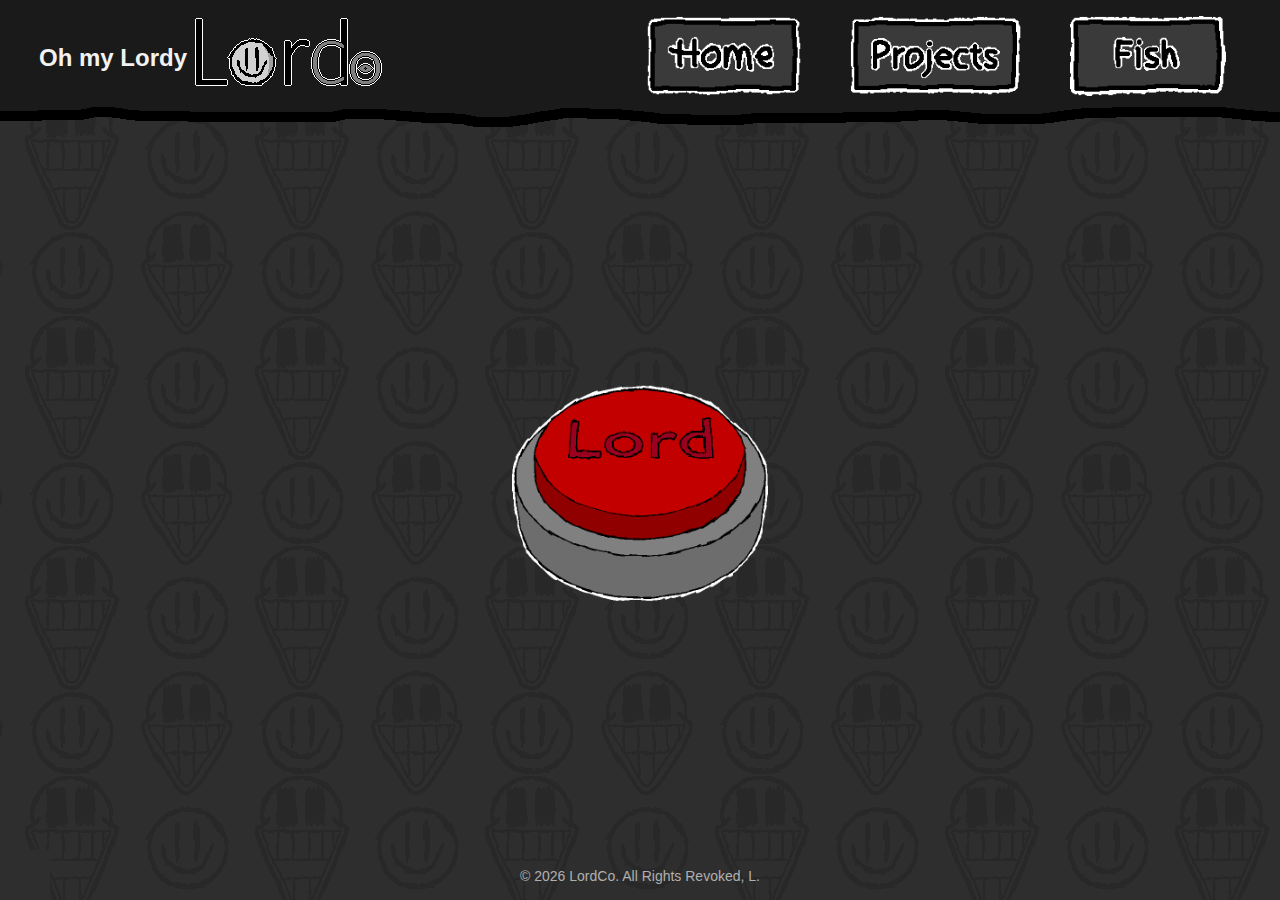
<file: annoy/index.html>
<!DOCTYPE html>
<html lang="en">
<head>
    <meta charset="UTF-8" />
    <meta name="viewport" content="width=device-width, initial-scale=1.0" />
    <title>Lord Button</title>
    <link rel="stylesheet" href="/css/style.css">
    <link rel="shortcut icon" href="/webicon.png" type="image/png">
    <script src="/js/template.js"></script>
    <script src="/js/notif.js"></script>
</head>
<body>

    <div id="header"></div>

    <main>
        <button class="lord-button" id="lordbutton">
            <img src="./lordbutton.png" alt="Red Button that says Lord on the top">
        </button>

        <button class="hidden-check" id="checkb"></button>
    </main>
    
    <div id="footer"></div>

</body>
</html>
</file>
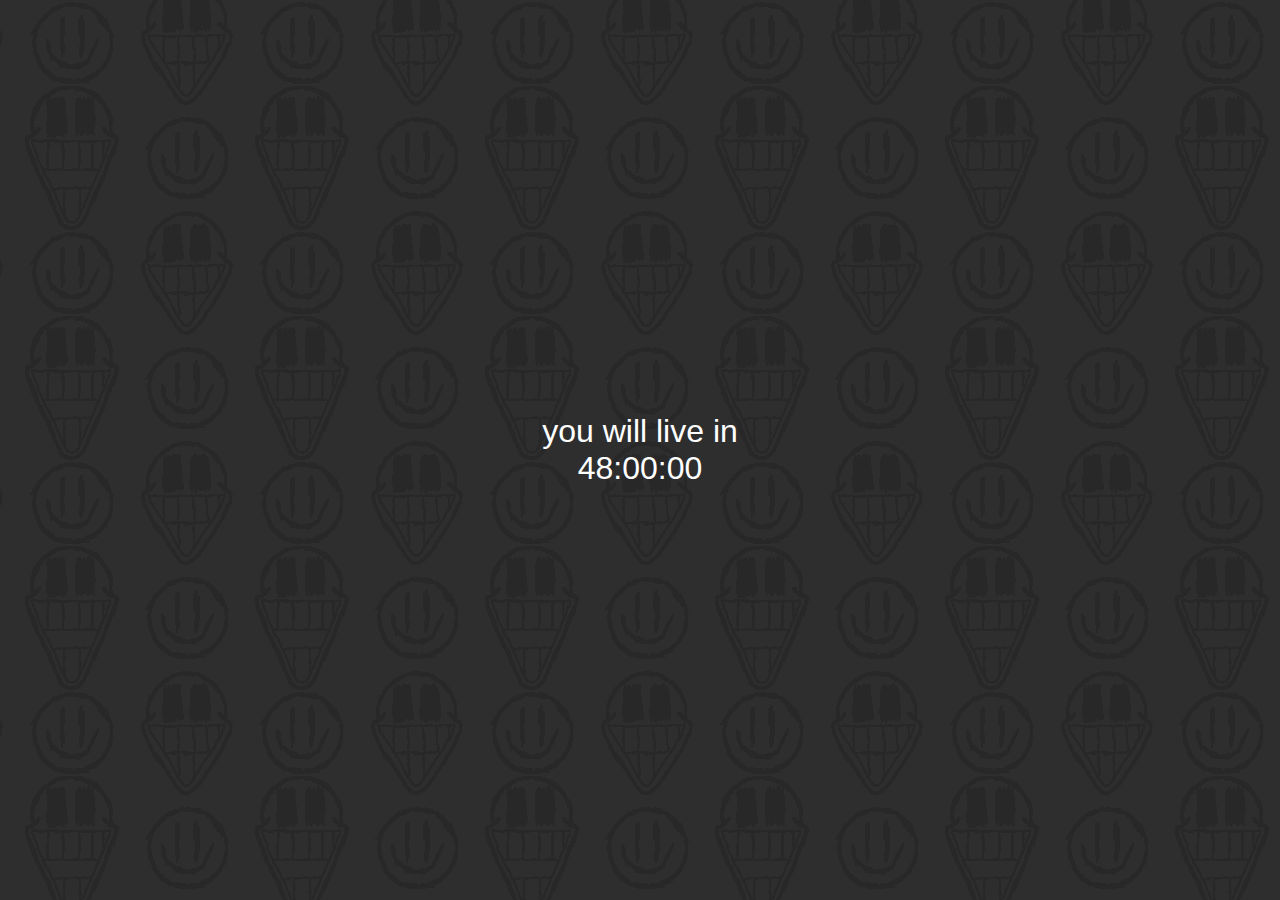
<file: live_in_2_business_days/index.html>
<!DOCTYPE html>
<html lang="en">
<head>
  <meta charset="UTF-8">
  <meta name="viewport" content="width=device-width, initial-scale=1.0">
  <title>live</title>
  <link rel="stylesheet" href="/css/style.css">
  <link rel="shortcut icon" href="/webicon.png" type="image/png">
</head>
<body class="live-page">
  <div id="timer">loading...</div>

  <script>
    const duration = 2 * 24 * 60 * 60;
    let remainingTime = duration;

    function formatTime(seconds) {
      const hours = Math.floor(seconds / 3600);
      const minutes = Math.floor((seconds % 3600) / 60);
      const secs = seconds % 60;

      return `${String(hours).padStart(2, '0')}:${String(minutes).padStart(2, '0')}:${String(secs).padStart(2, '0')}`;
    }

    function updateTimer() {
      const timerElement = document.getElementById('timer');
      const formattedTime = formatTime(remainingTime);

      timerElement.textContent = `you will live in\n${formattedTime}`;
      document.title = `live in ${formattedTime}`;

      if (remainingTime > 0) {
        remainingTime--;
        setTimeout(updateTimer, 1000);
      } else {
        timerElement.textContent = "congrats you are live 🎉";
        document.title = "you are live";

        const imageElement = document.createElement('img');
        imageElement.id = 'live-image';
        imageElement.src = 'yay.png';
        imageElement.alt = 'yay';
        imageElement.style.display = 'block';
        document.body.appendChild(imageElement);

        const audio = new Audio('yay.mp3');
        audio.play();
      }
    }

    updateTimer();
  </script>
</body>
</html>
</file>
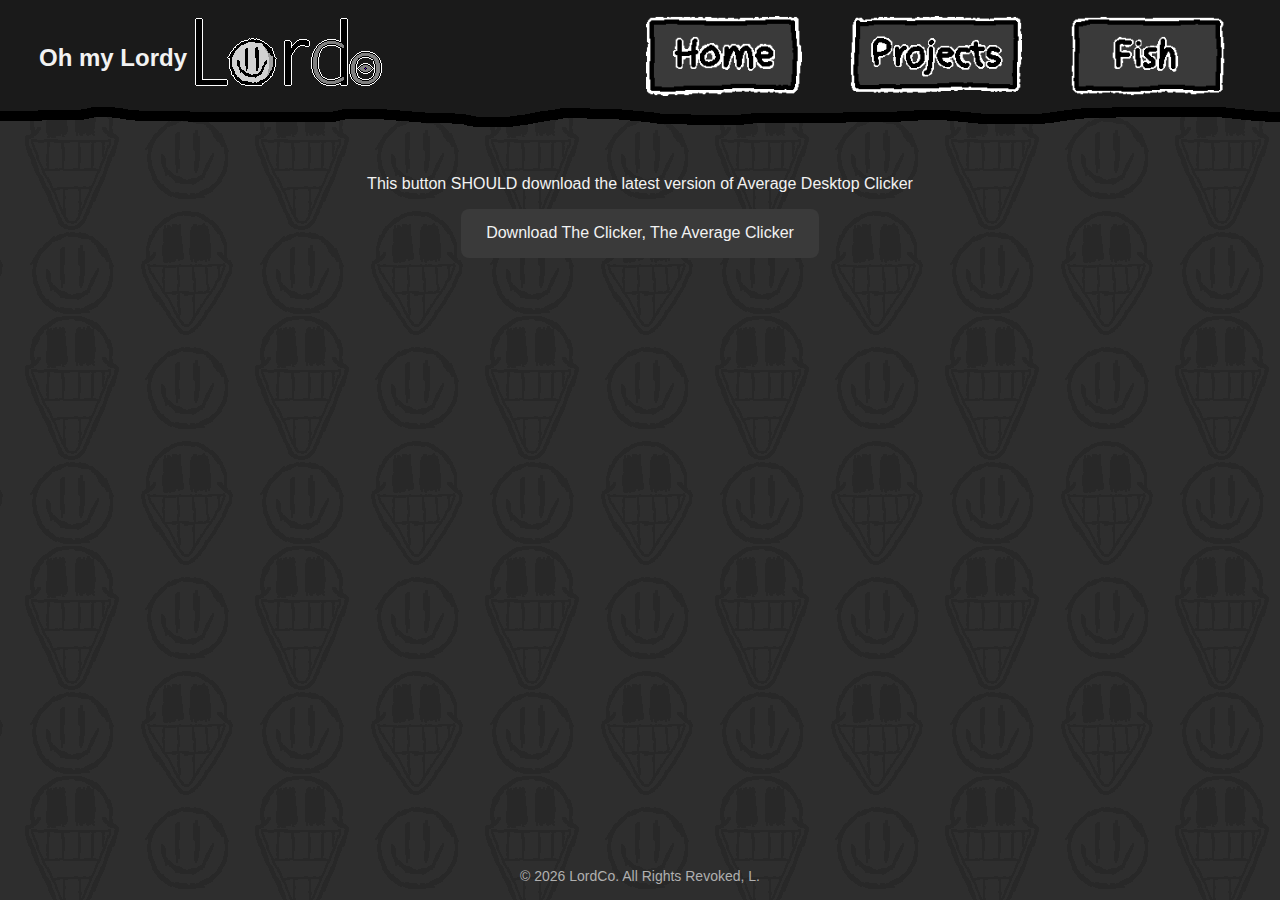
<file: Projects/Adc/index.html>
<!DOCTYPE html>
<html lang="en">
<head>
    <meta charset="UTF-8" />
    <meta name="viewport" content="width=device-width, initial-scale=1.0" />
    <title>Average Desktop Clicker</title>
    <link rel="stylesheet" href="/css/style.css">
    <link rel="shortcut icon" href="/webicon.png" type="image/png">
    <script src="/js/template.js"></script>
</head>
<body class="project-detail-page">

    <div id="header"></div>

    <main>
        <p>This button SHOULD download the latest version of Average Desktop Clicker</p>
        <a href="Average Desktop Clicker.zip" download="Average Desktop Clicker.zip">
            <button class="download-button">Download The Clicker, The Average Clicker</button>
        </a>
    </main>

    <div id="footer"></div>

</body>
</html>
</file>
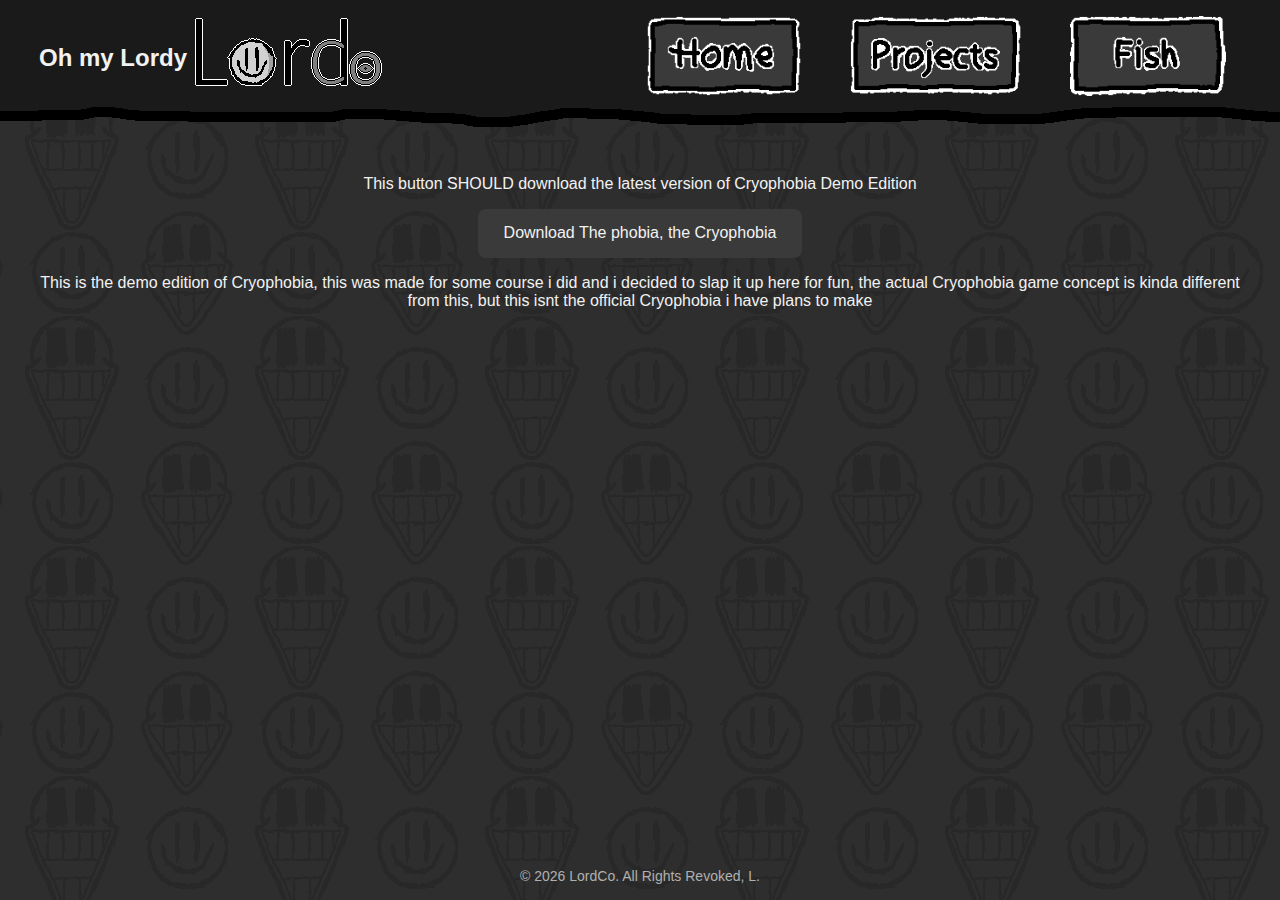
<file: Projects/Cryop/index.html>
<!DOCTYPE html>
<html lang="en">
<head>
    <meta charset="UTF-8" />
    <meta name="viewport" content="width=device-width, initial-scale=1.0" />
    <title>Cryophobia (DEMO EDITION)</title>
    <link rel="stylesheet" href="/css/style.css">
    <link rel="shortcut icon" href="/webicon.png" type="image/png">
    <script src="/js/template.js"></script>
</head>
<body class="project-detail-page">

    <div id="header"></div>

    <main>
        <p>This button SHOULD download the latest version of Cryophobia Demo Edition</p>
        <a href="Cryophobia - Demo.zip" download="Cryophobia - Demo.zip">
            <button class="download-button">Download The phobia, the Cryophobia</button>
        </a>
        <p>This is the demo edition of Cryophobia, this was made for some course i did and i decided to slap it up here for fun, the actual Cryophobia game concept is kinda different from this, but this isnt the official Cryophobia i have plans to make</p>
    </main>

    <div id="footer"></div>

</body>
</html>
</file>
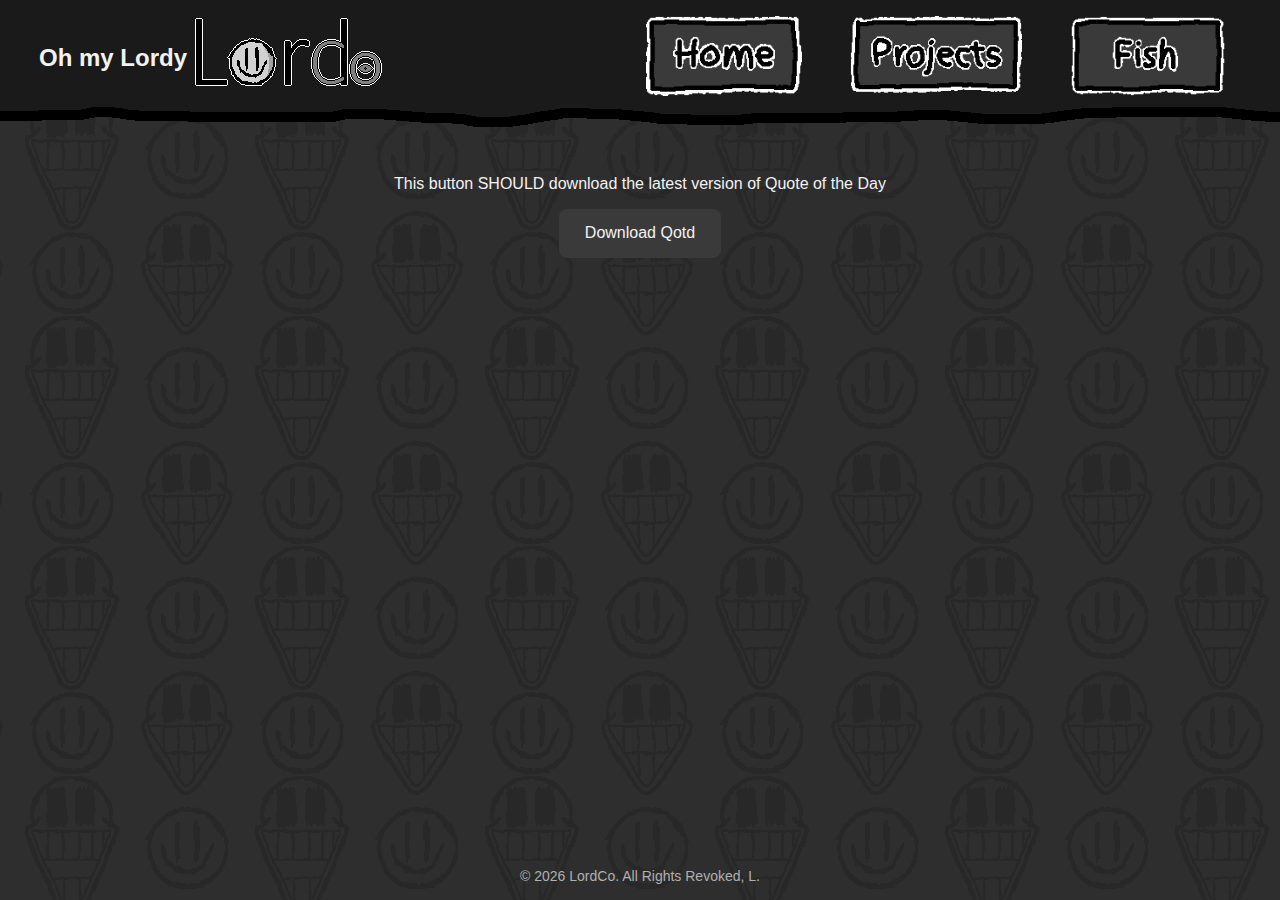
<file: Projects/Qotd/index.html>
<!DOCTYPE html>
<html lang="en">
<head>
    <meta charset="UTF-8" />
    <meta name="viewport" content="width=device-width, initial-scale=1.0" />
    <title>Quote of the Day</title>
    <link rel="stylesheet" href="/css/style.css">
    <link rel="shortcut icon" href="/webicon.png" type="image/png">
    <script src="/js/template.js"></script>
</head>
<body class="project-detail-page">

    <div id="header"></div>

    <main>
        <p>This button SHOULD download the latest version of Quote of the Day</p>
        <a href="QUOTEOFTHEDAY.zip" download="QUOTEOFTHEDAY.zip">
            <button class="download-button">Download Qotd</button>
        </a>
    </main>

    <div id="footer"></div>

</body>
</html>
</file>
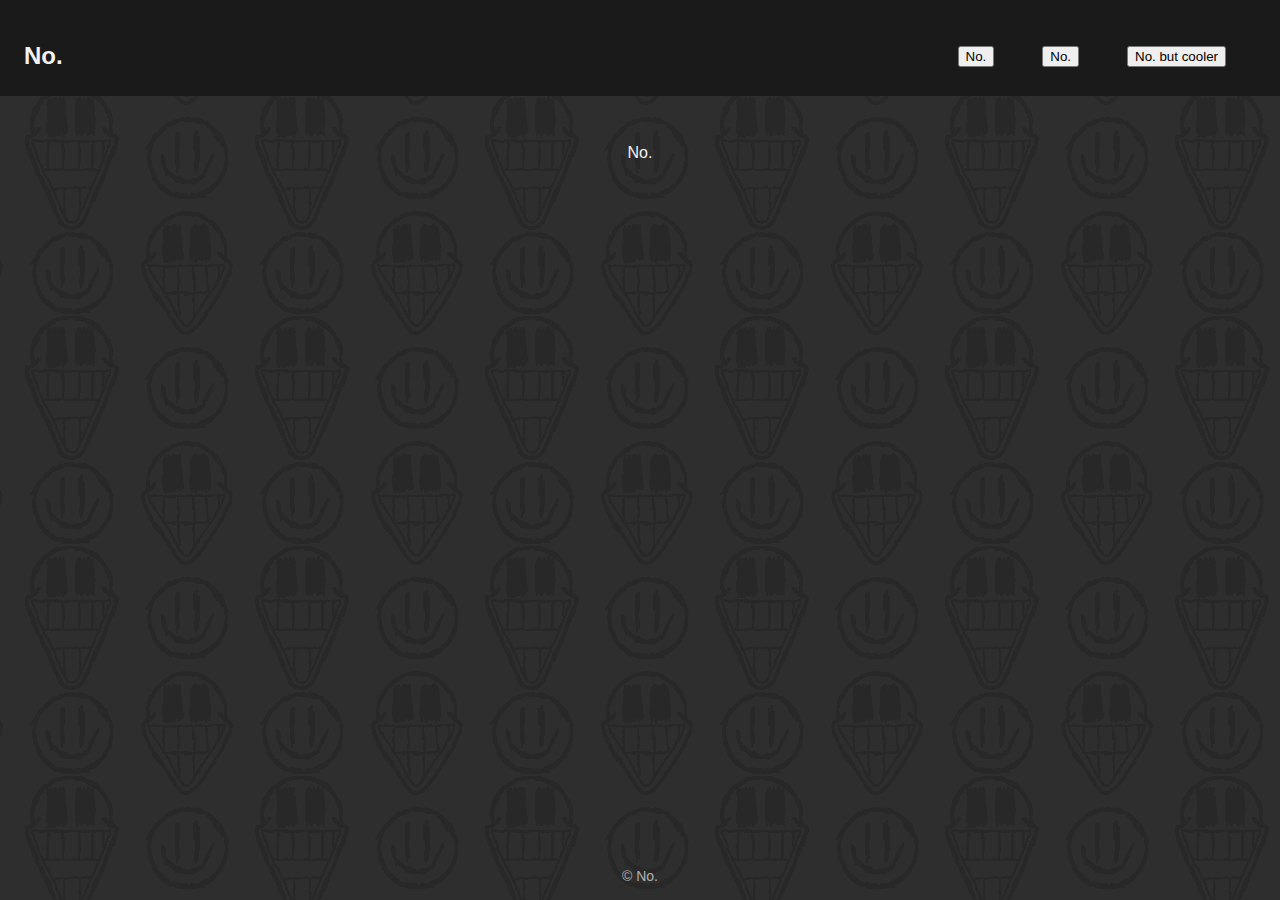
<file: Projects/Entity/ntittiesmagnets/index.html>
<!DOCTYPE html>
<html lang="en">
<head>
    <meta charset="UTF-8">
    <meta name="viewport" content="width=device-width, initial-scale=1.0">
    <title>No.</title>
    <link rel="stylesheet" href="/css/style.css">
    <link rel="shortcut icon" href="/webicon.png" type="image/png">
</head>
<body>

<header>
    <h1>No.</h1>
    <nav>
        <a href="https://thelordylord.com/"><button>No.</button></a>
        <a href="https://thelordylord.com/Projects"><button>No.</button></a>
        <a href="https://thelordylord.com/fish"><button>No. but cooler</button></a>
    </nav>
</header>

<main>
    <p>No.</p>
</main>

<footer>
    &copy; No.
</footer>

</body>
</html>
</file>
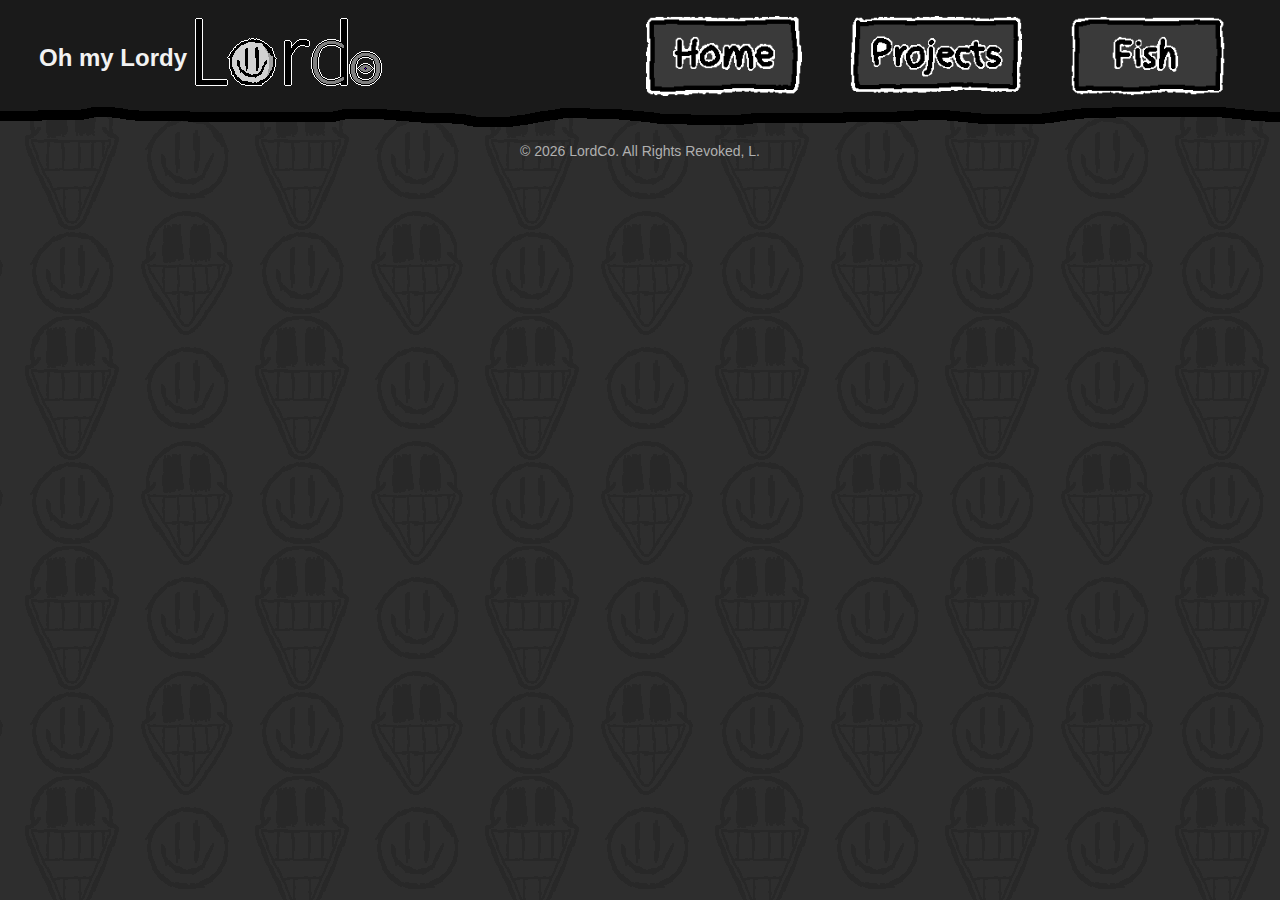
<file: templates/pagetemplate.html>
<!DOCTYPE html>
<html lang="en">
<head>
    <meta charset="UTF-8" />
    <meta name="viewport" content="width=device-width, initial-scale=1.0" />
    <title>Oh my Lordy Lord</title>
    <link rel="stylesheet" href="/css/style.css">
    <link rel="shortcut icon" href="/webicon.png" type="image/png">
    <script src="/js/template.js"></script>
</head>
<body>

    <div id="header"></div>

    <!-- Main content goes here -->

    <div id="footer"></div>

</body>
</html>
</file>
<file: css/style.css>
/* ==========================
   Root Variables
   ========================== */
:root {
    --bg-color: #2e2e2e;
    --navbar-color: #1a1a1a;
    --button-bg: #3a3a3a;
    --button-hover: #5a5a5a;
    --text-primary: #f2f2f2;
    --text-secondary: #b0b0b0;
    --highlight: #999999;
    --divider: #444444;
}

/* ==========================
   Global Styles
   ========================== */
body {
    background-color: var(--bg-color);
    background-image: url(/background.png);
    animation: movePattern 10s linear infinite;
    color: var(--text-primary);
    font-family: Arial, sans-serif;
    margin: 0;
    min-height: 100vh;
    display: flex;
    flex-direction: column;
}

@keyframes movePattern {
    from {
        background-position: 0 0;
    }
    to {
        background-position: -230px -230px;
    }
}

/* Header */
header {
    background-color: var(--navbar-color);
    display: flex;
    justify-content: space-between;
    align-items: center;
    padding: 1rem 1.5rem;
    padding-bottom: 0;
    position: sticky;
    top: 0;
    z-index: 50;
}

.logo {
    display: flex;
    margin-left: 15px;
}

.logo img {
    height: 100%;
    width: auto;
    margin-left: 8px;
}

header h1 {
    font-size: 1.5rem;
    font-weight: bold;
    line-height: 2;
}

.headerline {
    background-image: url('/headerline.png');
    width: 100%;
    height: 27px;
    animation: lineAnim 30s linear infinite;
}

@keyframes lineAnim {
    from {
        background-position: 0 0;
    }
    to {
        background-position: -1436px 0;
    }
}

/* Navigation buttons */
nav {
    display: flex;
    gap: 3rem;
    margin-right: 30px;
    align-items: center;
}

nav a img {
    height: 80px;
    cursor: pointer;
    transition: all 0.15s ease;
}

nav a img:hover {
    transform: scale(1.1);
    filter: brightness(1.2);
}

/* Footer */
footer {
    position: relative;
    bottom: 0;
    align-self: center;
    text-align: center;
    padding: 1rem;
    font-size: 0.875rem;
    color: var(--text-secondary);
}

@media (max-width: 768px) {
    header {
        flex-direction: column;
        align-items: center;
        padding: 1rem;
        padding-bottom: 0.3rem;
    }

    .logo {
        margin-left: 0;
        align-items: center;
    }

    .logo img {
        height: 50px;
    }

    header h1 {
        font-size: 1.2rem;
    }

    nav {
        gap: 1.2rem;          /* tighter spacing */
        margin-right: 0;      /* remove side offset */
        margin-top: 10px;
        justify-content: center;
        width: 100%;
    }

    nav a img {
        height: 50px;         /* much more thumb-friendly */
    }

    footer {
        font-size: 0.83rem;
    }
}

/* ==========================
   Main Content
   ========================== */
main {
    flex-grow: 1;
    padding: 2rem;
    text-align: center;
}

/* Homepage specific */
body.home-page main {
    display: flex;
    flex-direction: column;
    align-items: center;
}

body.home-page main p {
    font-size: 1.2rem;
    max-width: 600px;
    margin-bottom: 2rem;
}

p a {
    color: var(--text-primary);
}

p a:hover {
    color: var(--highlight);
}

p a:visited {
    color: var(--text-secondary);
}

p a:visited:hover {
    color: var(--highlight);
}

/* Emotes */
.emote {
    max-height: 40px;
}

/* Cat widget */
.cat-container {
    display: flex;
    align-items: center;
    position: relative;
    width: max-content;
    bottom: 0px;
    left: 20px;
    gap: 10px;
    cursor: pointer;
    transition: opacity 2s ease;
}

.cat-container.faded {
    opacity: 0;
    pointer-events: none;
    cursor: default;
}

.cat-text {
    font-size: clamp(0.7rem, 1.2vw, 0.9rem);
    color: var(--text-secondary);
    white-space: pre-line;
}

.cat-gif {
    width: clamp(80px, 12vw, 125px);
    height: auto;
}

@media (max-width: 768px) {
    main {
        padding: 1.2rem;
        padding-top: 0;
    }

    body.home-page main p {
        font-size: 1rem;
    }
}

/* ==========================
   Page-specific Body Overrides
   ========================== */
body.live-page,
body.fish-page,
body.die-page {
    display: flex;
    justify-content: center;
    align-items: center;
    height: 100vh;
    margin: 0;
}

body.live-page {
    background-color: #18181b;
    color: white;
    font-size: 2rem;
    text-align: center;
    flex-direction: column;
}

#timer { white-space: pre-line; }
#live-image { margin-top: 20px; display: none; }

body.fish-page {
    background-color: #18181b;
    position: relative;
}

.snatch-container {
    position: absolute;   /* overlay on the page */
    top: 50%;
    left: 50%;
    transform: translate(-50%, -50%);
}

.lord-button {
    position: absolute;   /* overlay on the page */
    top: 55%;
    left: 50%;
    transform: translate(-50%, -50%);
    background: none;
    border: none;
    padding: 0;
}

.lord-button img {
    width: clamp(230px, 20vw, 570px);
    height: auto;

    transition: transform 0.15s ease;
}

.lord-button:hover {
    cursor: pointer;
}

.hidden-check {
    position: absolute;
    width: 50px;
    height: 50px;
    bottom: 0%;
    left: 0%;
    background-color: var(--bg-color);
    border: none;
}

.hidden-check:hover {
    cursor: help;
}

.snatch-img {
    width: 300px;  /* adjust as needed */
    height: auto;
}

body.fish-page a { position: absolute; top: 10px; left: 10px; }
body.fish-page a button { font-size: 16px; } /* all other button styles inherited */
body.fish-page img { width: 75%; height: auto; }

body.die-page img { width: 50%; height: auto; }

/* 404 page */

.error-container {
    flex: 1; /* fills remaining space between header and footer */
    display: flex;
    justify-content: center; /* horizontal centering */
    align-items: center;     /* vertical centering */
}

.error {
    display: flex;
    flex-direction: column;
    align-items: center;
    text-align: center;
}

/* ==========================
   Projects Page
   ========================== */
body.projects-page,
body.project-detail-page {
    background-color: #2e2e2e;
    color: #f2f2f2;
    font-family: Arial, sans-serif;
    margin: 0;
    min-height: 100vh;
    display: flex;
    flex-direction: column;
}

/* Project list */
.projects-list {
    display: flex;
    justify-content: center;
    gap: 2vh;
    flex-wrap: wrap;
    margin-top: 2rem;
}

.projects-list a button,
.download-button {
    background-color: #3a3a3a;
    color: #f2f2f2;
    padding: clamp(0.8rem, 1.2vw, 1rem) clamp(1rem, 2vw, 2rem);
    /* padding: 1rem 2rem; */
    border: none;
    border-radius: 8px;
    font-size: 1rem;
    cursor: pointer;
    transition: background-color 0.2s ease-in-out;
}

.projects-list a button:hover,
.download-button:hover {
    background-color: #5a5a5a;
}

.project-card {
    position: relative; /* IMPORTANT */
    display: flex;
    flex-direction: column;
    width: clamp(260px, 30vw, 500px); /* not right i dont think */
    aspect-ratio: 500 / 345.63; /* ASPECT RATIO OF PROJECT CARD */
    border-radius: 10px;
    box-shadow: 0 4px 10px rgba(0,0,0,0.3);
    background-color: #1e1e1e;
    transition: all 0.2s ease;
}

.project-card img {
    width: 100%;    /* full width of the card */
    aspect-ratio: 5 / 3; /* same as 500x300 */
    object-fit: cover;
}

.project-name {
    background-color: #3a3a3a;
    text-align: center;
    font-weight: bold;

    font-size: clamp(0.7rem, 1.2vw, 1.1rem);
    aspect-ratio: 500 / 45.63;

    display: flex;
    align-items: center;
    justify-content: center;

    white-space: nowrap;
    overflow: hidden;
    text-overflow: ellipsis;
}

.project-card .frame {
    position: absolute;
    top: -1.5%;
    left: -1%;

    width: 102%;
    height: 103%;

    background-image: url('/Projects/frames/frame1.png');
    background-size: 100% 100%;
    background-repeat: no-repeat;

    pointer-events: none;
}

.projects-list a {
    text-decoration: none; /* removes underline */
    color: inherit;         /* keeps text white like your card text */
}

.project-card:hover {
    transform: translateY(-5px);
    box-shadow: 0 6px 15px rgba(0,0,0,0.4);
    filter: brightness(1.1);
}

/* ==========================
   Misc / Overrides
   ========================== */
iframe { border: none; max-width: 90vw; }
.spacer { height: 50vh; }
</file>
